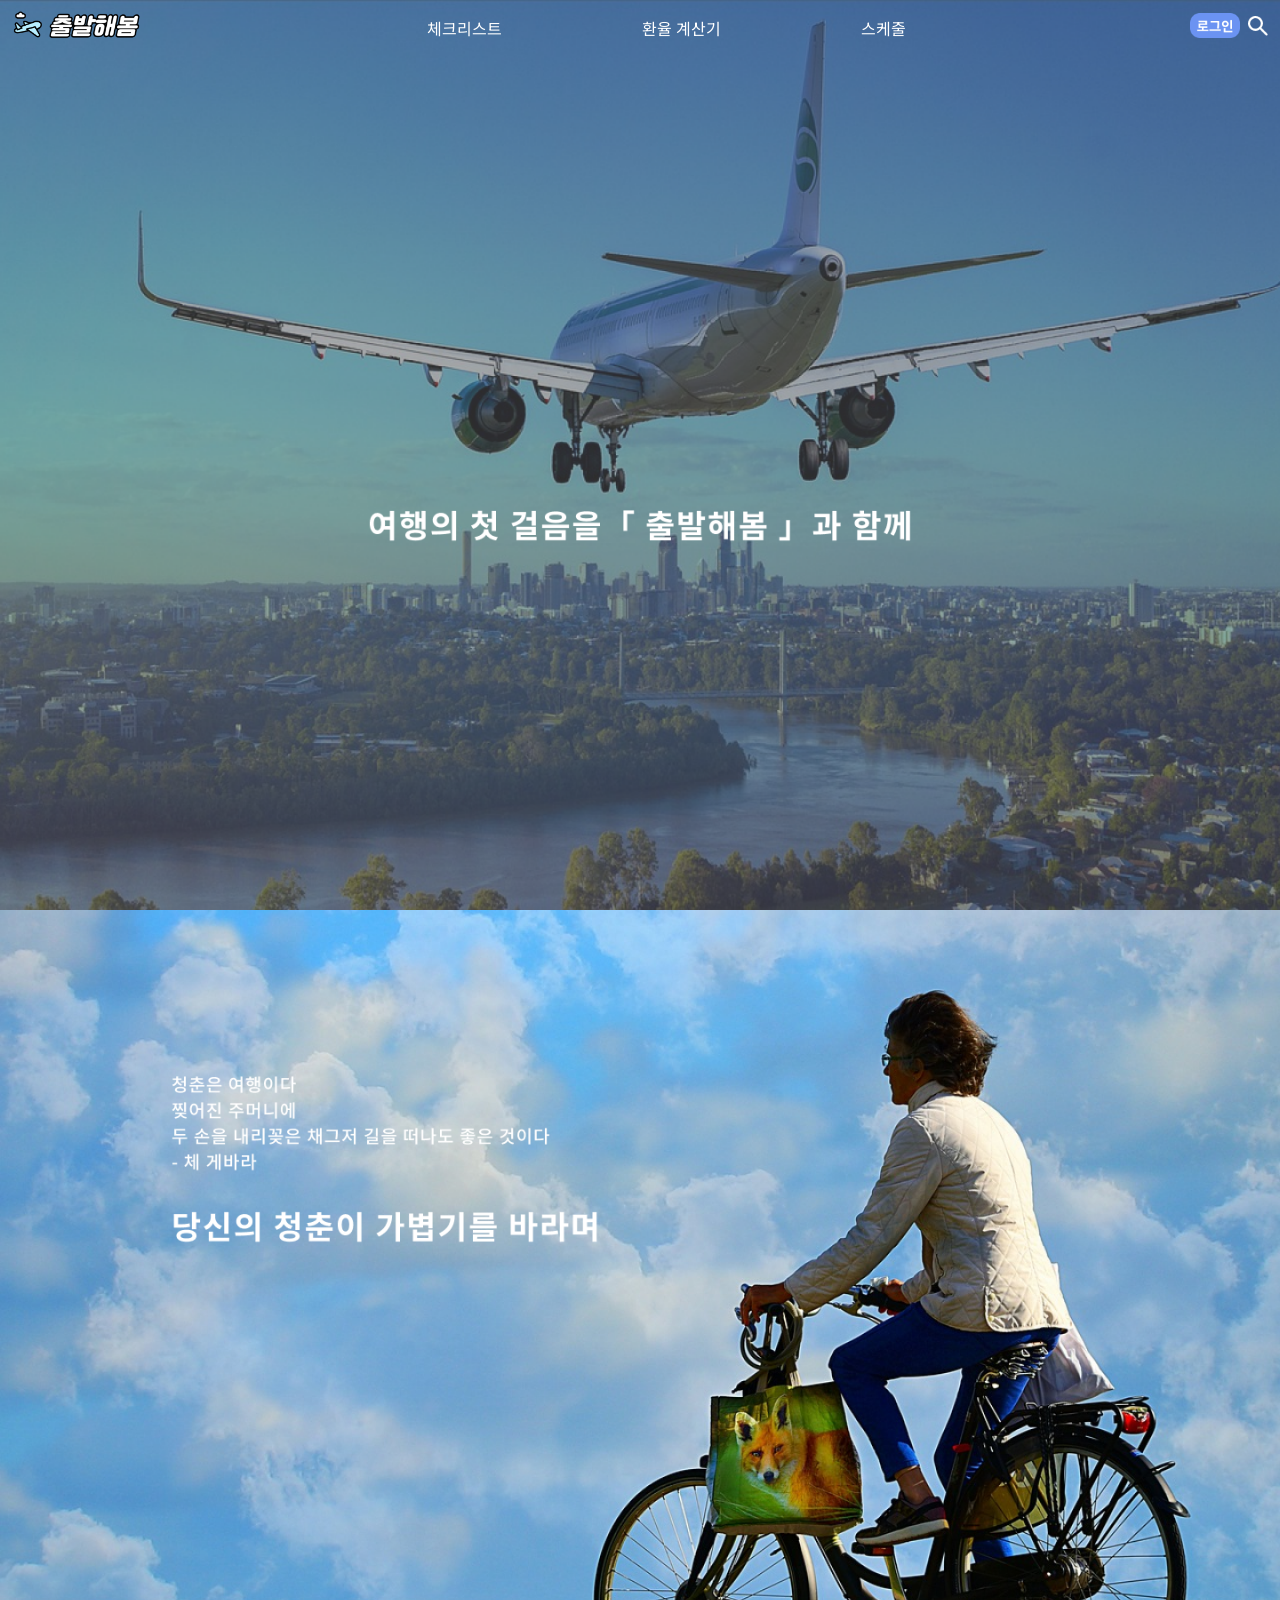
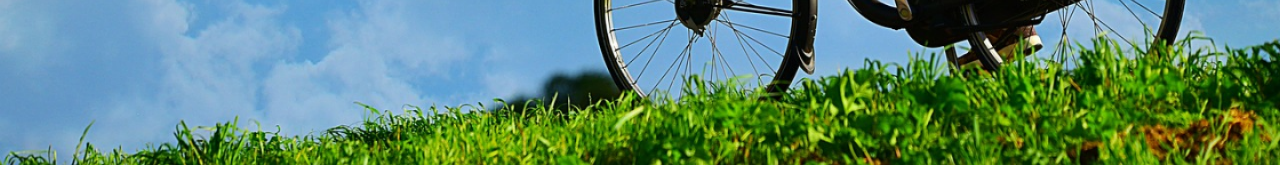
<file: index.html>
<!DOCTYPE html>
<html lang="en">
<head>
    <meta charset="UTF-8">
    <meta http-equiv="X-UA-Compatible" content="IE=edge">
    <meta name="viewport" content="width=device-width, initial-scale=1.0">
    <title>출발해봄</title>
    <link rel="stylesheet" href="css/style1.css">
</head>
<body>

    <!-- 헤더 -->
    <header>
        <nav class="navbar">
            <a href="main.html">
                <img src="images/logo.png" alt="" class="nav-logo">
            </a>
            <div class="nav-menu">
                <img src="images/downW.png" alt="" class="down">
                <ul class="nav-list">
                    <li><a href="checkList.html" class="nav-link">체크리스트</a></li>
                    <li><a href="calculator.html" class="nav-link">환율 계산기</a></li>
                    <li><a href="schedule.html" class="nav-link">스케줄</a></li>
                    <img src="images/upW.png" alt="" class="up">
                </ul>
            </div>
            <ul class="nav-l">  
                <li><a href="login.html"><img src="images/login.png" alt="" class="login"></a></li>
                <li><img src="images/lens.png" alt="" class="lens"></li>
            </ul>
        </nav>
    </header>

    <div class="bg">
        <img src="images/background.png" alt="airplainBG" class="airplainBG">
        <img src="images/background2.png" alt="" class="airplainG">

    </div>

    <script src="js/js1.js"></script>
</body>
</html>
</file>
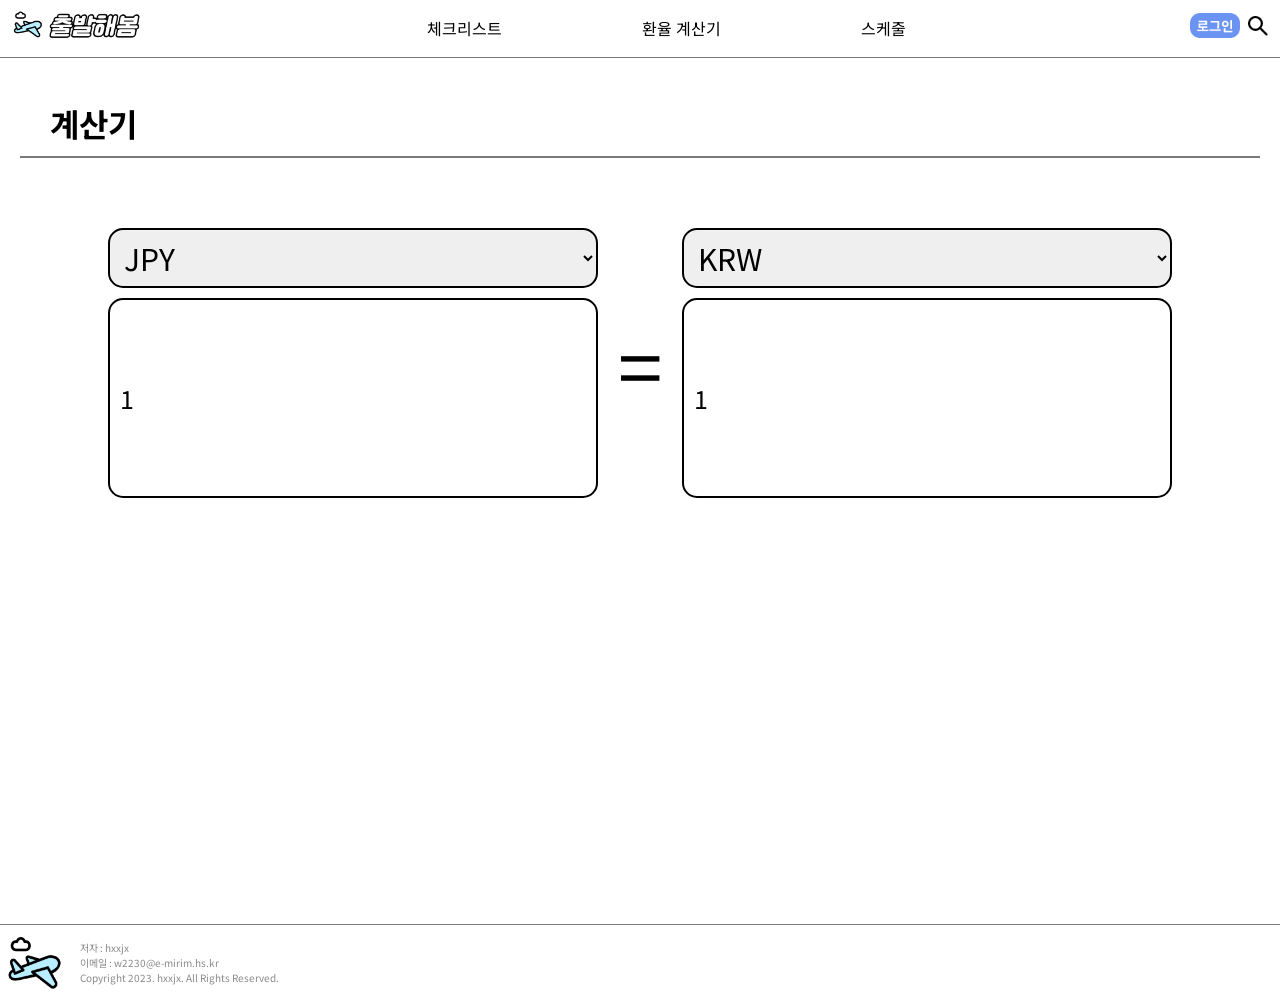
<file: calculator.html>
<!DOCTYPE html>
<html lang="en">
<head>
    <meta charset="UTF-8">
    <meta http-equiv="X-UA-Compatible" content="IE=edge">
    <meta name="viewport" content="width=device-width, initial-scale=1.0">
    <title>환율 계산기</title>
    <link rel="stylesheet" href="css/style4.css">
    <link rel="stylesheet" href="css/header.css">
    <link rel="stylesheet" href="css/footer.css">
</head>
<body>

    <div class="wrap">
    <!-- 헤더 -->
    <header>
        <nav class="navbar">
            <a href="index.html">
                <img src="images/logo.png" alt="" class="nav-logo">
            </a>
            <div class="nav-menu">
                <img src="images/down.png" alt="" class="down">
                <ul class="nav-list">
                    <li><a href="checkList.html" class="nav-link">체크리스트</a></li>
                    <li><a href="calculator.html" class="nav-link">환율 계산기</a></li>
                    <li><a href="schedule.html" class="nav-link">스케줄</a></li>
                    <img src="images/up.png" alt="" class="up">
                </ul>
            </div>
            <ul class="nav-l">  
                <li><a href="login.html"><img src="images/login.png" alt="" class="login"></a></li>
                <li><img src="images/lensB.png" alt="" class="lens"></li>
            </ul>
        </nav>
    </header>
    
    <div class="div1"> 
        <h1>계산기</h1>
    </div>
    <hr>
    
    <div class="container2">
        
        <div class="currency1">
            <select class="selectcurrency" name="currency-one" id="currencyOne">
                <option value="AED">AED</option>
                <option value="ARS">ARS</option>
                <option value="AUD">AUD</option>
                <option value="BGN">BGN</option>
                <option value="BRL">BRL</option>
                <option value="BSD">BSD</option>
                <option value="CAD">CAD</option>
                <option value="CHF">CHF</option>
                <option value="CLP">CLP</option>
                <option value="CNY">CNY</option>
                <option value="COP">COP</option>
                <option value="CZK">CZK</option>
                <option value="DKK">DKK</option>
                <option value="DOP">DOP</option>
                <option value="EGP">EGP</option>
                <option value="EUR">EUR</option>
                <option value="FJD">FJD</option>
                <option value="GBP">GBP</option>
                <option value="GTQ">GTQ</option>
                <option value="HKD">HKD</option>
                <option value="HRK">HRK</option>
                <option value="HUF">HUF</option>
                <option value="IDR">IDR</option>
                <option value="ILS">ILS</option>
                <option value="INR">INR</option>
                <option value="ISK">ISK</option>
                <option value="JPY" selected>JPY</option>
                <option value="KRW">KRW</option>
                <option value="KZT">KZT</option>
                <option value="MXN">MXN</option>
                <option value="MYR">MYR</option>
                <option value="NOK">NOK</option>
                <option value="NZD">NZD</option>
                <option value="PAB">PAB</option>
                <option value="PEN">PEN</option>
                <option value="PHP">PHP</option>
                <option value="PKR">PKR</option>
                <option value="PLN">PLN</option>
                <option value="PYG">PYG</option>
                <option value="RON">RON</option>
                <option value="RUB">RUB</option>
                <option value="SAR">SAR</option>
                <option value="SEK">SEK</option>
                <option value="SGD">SGD</option>
                <option value="THB">THB</option>
                <option value="TRY">TRY</option>
                <option value="TWD">TWD</option>
                <option value="UAH">UAH</option>
                <option value="USD">USD</option>
                <option value="UYU">UYU</option>
                <option value="VND">VND</option>
                <option value="ZAR">ZAR</option>
            </select>
            <br>
            <input type="number" id="amount-one" value="1">
        </div>
        
        <div id="rate" class="rate">=</div>

        <div class="currency2">
            <select class="selectcurrency" name="currency-two" id="currencyTwo">
                <option value="AED">AED</option>
                <option value="ARS">ARS</option>
                <option value="AUD">AUD</option>
                <option value="BGN">BGN</option>
                <option value="BRL">BRL</option>
                <option value="BSD">BSD</option>
                <option value="CAD">CAD</option>
                <option value="CHF">CHF</option>
                <option value="CLP">CLP</option>
                <option value="CNY">CNY</option>
                <option value="COP">COP</option>
                <option value="CZK">CZK</option>
                <option value="DKK">DKK</option>
                <option value="DOP">DOP</option>
                <option value="EGP">EGP</option>
                <option value="EUR">EUR</option>
                <option value="FJD">FJD</option>
                <option value="GBP">GBP</option>
                <option value="GTQ">GTQ</option>
                <option value="HKD">HKD</option>
                <option value="HRK">HRK</option>
                <option value="HUF">HUF</option>
                <option value="IDR">IDR</option>
                <option value="ILS">ILS</option>
                <option value="INR">INR</option>
                <option value="ISK">ISK</option>
                <option value="JPY">JPY</option>
                <option value="KRW" selected>KRW</option>
                <option value="KZT">KZT</option>
                <option value="MXN">MXN</option>
                <option value="MYR">MYR</option>
                <option value="NOK">NOK</option>
                <option value="NZD">NZD</option>
                <option value="PAB">PAB</option>
                <option value="PEN">PEN</option>
                <option value="PHP">PHP</option>
                <option value="PKR">PKR</option>
                <option value="PLN">PLN</option>
                <option value="PYG">PYG</option>
                <option value="RON">RON</option>
                <option value="RUB">RUB</option>
                <option value="SAR">SAR</option>
                <option value="SEK">SEK</option>
                <option value="SGD">SGD</option>
                <option value="THB">THB</option>
                <option value="TRY">TRY</option>
                <option value="TWD">TWD</option>
                <option value="UAH">UAH</option>
                <option value="USD">USD</option>
                <option value="UYU">UYU</option>
                <option value="VND">VND</option>
                <option value="ZAR">ZAR</option>
            </select>
            <br>
            <input type="number" id="amount-two" value="1">
        </div>

    </div>

    <footer class="footer">
        <img src="images/logo2.png" alt="">
        <p>저자 : hxxjx <br>
        이메일 : w2230@e-mirim.hs.kr <br>
        Copyright 2023. hxxjx. All Rights Reserved.</p>
    </footer>
    </div>

    <script src="js/js1.js"></script>
    <script>
        document.addEventListener("DOMContentLoaded", () => {
        const currencyOne = document.getElementById("currencyOne");
        const amountOne = document.getElementById("amount-one");
        const currencyTwo = document.getElementById("currencyTwo");
        const amountTwo = document.getElementById("amount-two");

        // 환율 업데이트
        const updateCurrency = async () => {
            const url = await fetch(
            `https://v6.exchangerate-api.com/v6/52f1f656328d5996e352de41/latest/${currencyOne.value}`
            );

            data = await url.json();

            amountTwo.value = (
            amountOne.value * data.conversion_rates[currencyTwo.value]
            ).toFixed(2);
        };

        function changeCurrency() {
            let temp;

            temp = currencyTwo.value;

            currencyTwo.value = currencyOne.value;
            currencyOne.value = temp;
            updateCurrency();
        }

        updateCurrency();

        currencyOne.addEventListener("change", updateCurrency);
        currencyTwo.addEventListener("change", updateCurrency);
        amountOne.addEventListener("input", updateCurrency);
        });
    </script>
</body>
</html>
</file>
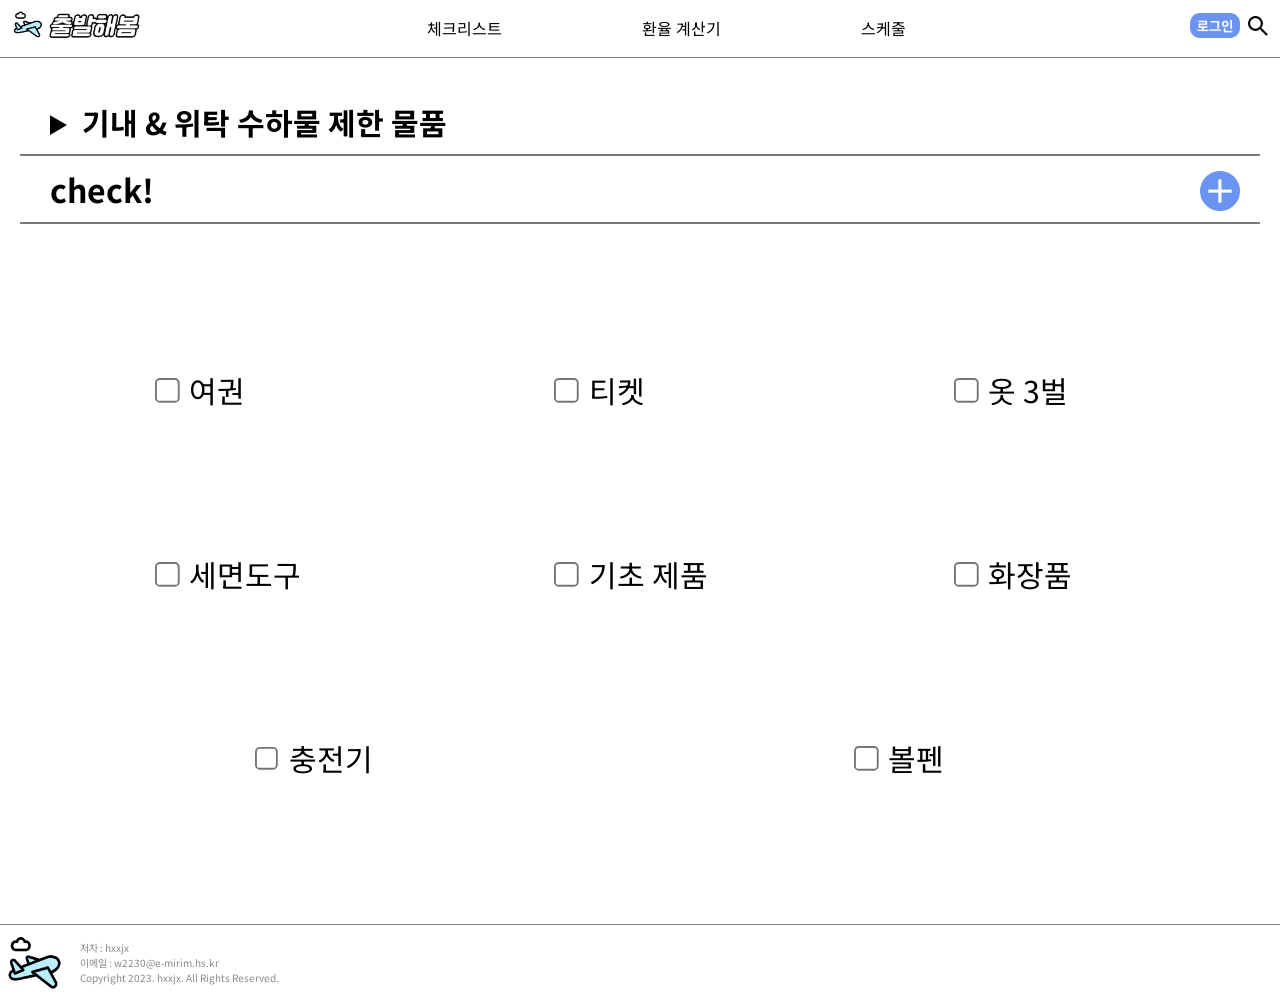
<file: checkList.html>
<!DOCTYPE html>
<html lang="en">
<head>
    <meta charset="UTF-8">
    <meta http-equiv="X-UA-Compatible" content="IE=edge">
    <meta name="viewport" content="width=device-width, initial-scale=1.0">
    <title>체크리스트</title>
    <link rel="stylesheet" href="css/style3.css">
    <link rel="stylesheet" href="css/header.css">
    <link rel="stylesheet" href="css/footer.css">
</head>
<body>
    
    <div class="wrap">
     <!-- 헤더 -->
    <header>
        <nav class="navbar">
            <a href="index.html">
                <img src="images/logo.png" alt="" class="nav-logo">
            </a>
            <div class="nav-menu">
                <img src="images/down.png" alt="" class="down">
                <ul class="nav-list">
                    <li><a href="checkList.html" class="nav-link">체크리스트</a></li>
                    <li><a href="calculator.html" class="nav-link">환율 계산기</a></li>
                    <li><a href="schedule.html" class="nav-link">스케줄</a></li>
                    <img src="images/up.png" alt="" class="up">
                </ul>
            </div>
            <ul class="nav-l">  
                <li><a href="login.html"><img src="images/login.png" alt="" class="login"></a></li>
                <li><img src="images/lensB.png" alt="" class="lens"></li>
            </ul>
        </nav>
    </header>

    <details class="d">
        <summary>기내 & 위탁 수하물 제한 물품</summary>
            <div class="d1">
                <p>액체류</p>
                <img src="images/img1.png" alt="" class="img1" style="margin-right: 94px;">
                <img src="images/img2.png" alt="" class="img1">
            </div>
            <div class="d2">
                <p>위해물품</p>
                <img src="images/img3.jpg" alt="" class="img1" style="margin-right: 94px;">
                <img src="images/img4.jpg" alt="" class="img1">
            </div>
    </details>
    <hr>



    <h1>check!</h1>
    <img src="images/plusBtn.png" alt="" class="plusBtn">
    <hr>
    <div class="div2">
        <label for=""><input type="checkbox" style="zoom:1.9;">여권</label>
        <label for=""><input type="checkbox" style="zoom:1.9;">티켓</label>
        <label for=""><input type="checkbox" style="zoom:1.9;">옷 3벌</label>
        <label for=""><input type="checkbox" style="zoom:1.9;">세면도구</label>
        <label for=""><input type="checkbox" style="zoom:1.9;">기초 제품</label>
        <label for=""><input type="checkbox" style="zoom:1.9;">화장품</label>
        <label for=""><input type="checkbox" style="zoom:1.9;">충전기</label>
        <label for=""><input type="checkbox" style="zoom:1.9;">볼펜</label>
    </div>  

    <footer class="footer">
        <img src="images/logo2.png" alt="">
        <p>저자 : hxxjx <br>
        이메일 : w2230@e-mirim.hs.kr <br>
        Copyright 2023. hxxjx. All Rights Reserved.</p>
    </footer>
    </div>
    
    <script src="js/js1.js"></script>
    
</body>
</html>
</file>
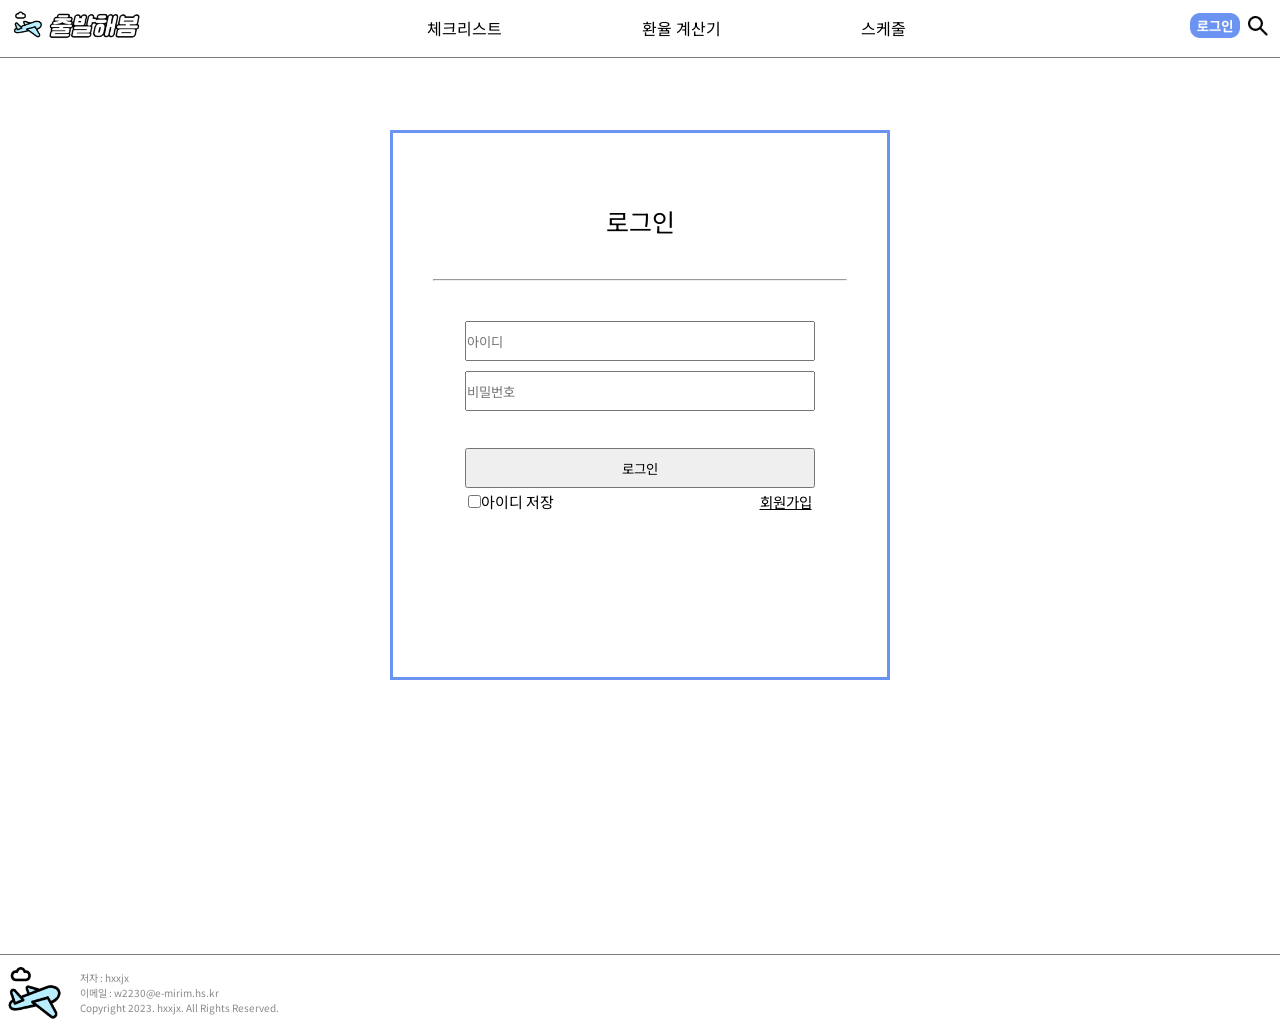
<file: login.html>
<!DOCTYPE html>
<html lang="en">
<head>
    <meta charset="UTF-8">
    <meta http-equiv="X-UA-Compatible" content="IE=edge">
    <meta name="viewport" content="width=device-width, initial-scale=1.0">
    <title>로그인</title>
    <link rel="stylesheet" href="css/style2.css">
    <link rel="stylesheet" href="css/header.css">
    <link rel="stylesheet" href="css/footer.css">
</head>
<body>

    <div class="wrap">
     <!-- 헤더 -->
    <header>
        <nav class="navbar">
            <a href="index.html">
                <img src="images/logo.png" alt="" class="nav-logo">
            </a>
            <div class="nav-menu">
                <img src="images/down.png" alt="" class="down">
                <ul class="nav-list">
                    <li><a href="checkList.html" class="nav-link">체크리스트</a></li>
                    <li><a href="calculator.html" class="nav-link">환율 계산기</a></li>
                    <li><a href="schedule.html" class="nav-link">스케줄</a></li>
                    <img src="images/up.png" alt="" class="up">
                </ul>
            </div>
            <ul class="nav-l">  
                <li><a href="login.html"><img src="images/login.png" alt="" class="login"></a></li>
                <li><img src="images/lensB.png" alt="" class="lens"></li>
            </ul>
        </nav>
    </header>

        <div class="div2">
            <p class="text3">로그인</p>
            <hr>
            <input type="text" name="" id="" placeholder="아이디" class="text">
            <input type="password" name="" id="" placeholder="비밀번호" class="text">
            <br>
            <br>
            <button>로그인</button>
            <label for=""><input type="checkbox">아이디 저장</label>
            <p class="text2"><a href="">회원가입</a></p>
        </div>
    
    <footer class="footer">
        <img src="images/logo2.png" alt="">
        <p>저자 : hxxjx <br>
        이메일 : w2230@e-mirim.hs.kr <br>
        Copyright 2023. hxxjx. All Rights Reserved.</p>
    </footer>
    </div>
    
    <script src="js/js1.js"></script>

</body>
</html>
</file>
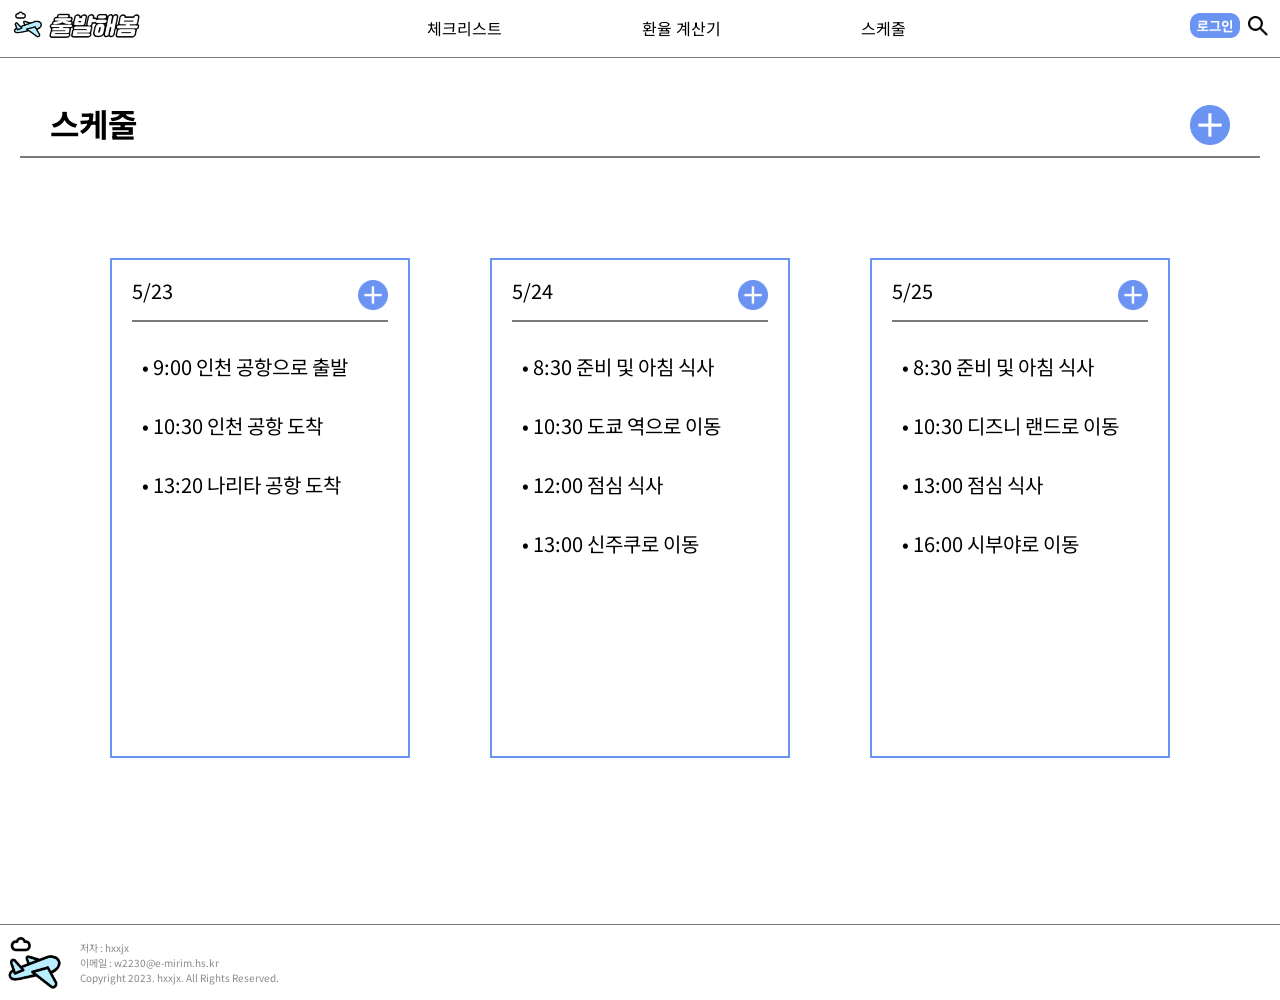
<file: schedule.html>
<!DOCTYPE html>
<html lang="en">
<head>
    <meta charset="UTF-8">
    <meta name="viewport" content="width=device-width, initial-scale=1.0">
    <title>스케줄</title>
    <link rel="stylesheet" href="css/style5.css">
    <link rel="stylesheet" href="css/header.css">
    <link rel="stylesheet" href="css/footer.css">
    <link rel="stylesheet" href="https://cdn.jsdelivr.net/npm/bootstrap-icons@1.10.5/font/bootstrap-icons.css">
</head>
<body>

    <div class="wrap">
    <!-- 헤더 -->
    <header>
        <nav class="navbar">
            <a href="index.html">
                <img src="images/logo.png" alt="" class="nav-logo">
            </a>
            <div class="nav-menu">
                <img src="images/down.png" alt="" class="down">
                <ul class="nav-list">
                    <li><a href="checkList.html" class="nav-link">체크리스트</a></li>
                    <li><a href="calculator.html" class="nav-link">환율 계산기</a></li>
                    <li><a href="schedule.html" class="nav-link">스케줄</a></li>
                    <img src="images/up.png" alt="" class="up">
                </ul>
            </div>
            <ul class="nav-l">  
                <li><a href="login.html"><img src="images/login.png" alt="" class="login"></a></li>
                <li><img src="images/lensB.png" alt="" class="lens"></li>
            </ul>
        </nav>
    </header>

    <div class="div1"> 
        <h1>스케줄</h1>
        <img src="images/plusBtn.png" alt="" class="plusBtn1">
    </div>
    <hr>

    <div class="DivContainer">
        <div class="div2">
            <input type="text" name="" id="" placeholder="5/23">
            <img src="images/plusBtn.png" alt="" class="plusBtn">
            <hr>
            <p>• 9:00 인천 공항으로 출발</p>
            <p>• 10:30 인천 공항 도착</p>
            <p>• 13:20 나리타 공항 도착</p>
        </div>
        <div class="div2">
            <input type="text" name="" id="" placeholder="5/24">
            <img src="images/plusBtn.png" alt="" class="plusBtn">
            <hr>
            <p>• 8:30 준비 및 아침 식사</p>
            <p>• 10:30 도쿄 역으로 이동</p>
            <p>• 12:00 점심 식사</p>
            <p>• 13:00 신주쿠로 이동</p>
        </div>
        <div class="div2">
            <input type="text" name="" id="" placeholder="5/25">
            <img src="images/plusBtn.png" alt="" class="plusBtn">
            <hr>
            <p>• 8:30 준비 및 아침 식사</p>
            <p>• 10:30 디즈니 랜드로 이동</p>
            <p>• 13:00 점심 식사</p>
            <p>• 16:00 시부야로 이동</p>
        </div>
    </div>

    <footer class="footer">
        <img src="images/logo2.png" alt="">
        <p>저자 : hxxjx <br>
        이메일 : w2230@e-mirim.hs.kr <br>
        Copyright 2023. hxxjx. All Rights Reserved.</p>
    </footer>
    </div>
    
    <script src="js/js1.js"></script>

</body>
</html>
</file>
<file: css/style1.css>
@import url('https://fonts.googleapis.com/css2?family=Noto+Sans+KR:wght@500&display=swap');

/* desctop */
*{
    margin: 0;
    padding: 0;
    box-sizing: border-box;
    font-family: 'Noto Sans KR', sans-serif;
}

ul{
    list-style: none;
}

a{
    text-decoration: none;
    color: #fff;
}

header{
   position: fixed;
   top: 0;
   right: 0;
   left: 0;
}

.navbar{
    display: flex;
    justify-content: space-between;
    align-content: center;
    padding: 8px 12px;
}

.nav-logo{
    width: 130px;
}

.nav-list{
    display: flex;
    padding-left: 0;
}

.nav-list li{
    padding: 8px 70px;
}

.down{
    align-items: center;
    display: none;
    margin-top: 20px;
}

.up{
    width: 40px;
    display: none;
}

.nav-l{
    display: flex;
    padding-top: 5px;
}

.login{
    width: 50px;
}

.lens{
    width: 20px;
    margin: 3px 0 0 8px;
}

 .nav-link{
   position: relative; 
    cursor: pointer;
 }

.nav-link::after {
   position: absolute; 
   content:""; 
   display: block; 
   border-bottom: 2px solid #fff; 
   transition: all 350ms ease-out; 
   left: 50%; 
   width: 0;
}
.nav-link:hover::after {
   transition: all 350ms ease-out; 
   left: 0%; 
   width: 100%;
}

.airplainBG{
   width: 100%;
  
}

.airplainG{
   width: 100%;
   margin-top: -5px;
}

@media screen and (max-width: 930px) {
    .nav-list li{
        padding: 8px 40px;
        
    }
}

@media screen and (max-width: 720px) {
    
    .navbar{
        justify-content: space-between;
    }

    .nav-menu{
        flex-direction: column;
        text-align: center;
    }
   
   .nav-list{
       flex-direction: column;
       align-items: center;
       width: 100%;
       overflow: hidden;
       height: 0;
       vertical-align: bottom;
   }
   
   .nav-list li{
       width: 100%;
       text-align: center;
       padding: 8px 40px;
   }
   
   .down{
    width: 40px;
    display: inline;
    }

    .nav-list.active,
    .up.active{
        height: 100%;
        display: contents;
        display: flex;
        transition: 0.4s;
    }

    .down.active{
        display: none;
    }

}
</file>
<file: css/style4.css>
html, body{
  height: 100%;
}

.wrap{
  position: relative;
  min-height: 100%;
  padding-bottom: 70px;
}

.div1{
  margin: 100px 50px 0 50px;

}

hr{
  border: #797979 0.5px solid;
  margin: 10px 20px;

}

.div1 p{
  font-size: 30px;
  font-weight: bold;
}

.container2{
    flex-wrap: wrap;
    display: flex;
    align-items: center;
    justify-content: center;
    margin-top: 50px;
  }

.currency1,.currency2{
  margin: 20px;
}

.selectcurrency{
  width: 490px;
  height: 60px;
  border: #000 2px solid;
  border-radius: 15px;
  font-size: 30px;
  padding-left: 10px;
  margin-bottom: 10px;
  
}
  
  #amount-one, #amount-two{
    width: 490px;
    height: 200px;
    border: #000 2px solid;
    border-radius: 15px;
    font-size: 25px;
    padding-left: 10px;
  }

.rate{
  font-size: 80px;
}

@media screen and (max-width: 1150px) {
  
  .nav-list li{
    padding: 8px 40px;
  }
  
  .container2{
    flex-direction: column
  }
}

@media screen and (max-width: 720px) {

  .container2{
    flex-direction: column
  }

  .selectcurrency{
    width: 400px;
    height: 60px;
    border-radius: 13px;
  }

  #amount-one, #amount-two{
    width: 400px;
    height: 180px;
    border-radius: 13px;
  }

  .rate{
    font-size: 70px;
  }

}
</file>
<file: css/header.css>
@import url('https://fonts.googleapis.com/css2?family=Noto+Sans+KR:wght@500&display=swap');

/* desctop */
*{
    margin: 0;
    padding: 0;
    box-sizing: border-box;
    font-family: 'Noto Sans KR', sans-serif;
}

ul{
    list-style: none;
}

a{
    text-decoration: none;
    color: black;
}

header{
    position: fixed;
    top: 0;
    right: 0;
    left: 0;
    border-bottom: #797979 1px solid;
 }

.navbar{
    display: flex;
    justify-content: space-between;
    align-content: center;
    padding: 8px 12px;
}

.nav-logo{
    width: 130px;
}

.nav-list{
    display: flex;
    padding-left: 0;
}

.nav-list li{
    padding: 8px 70px;
}

.down{
    align-items: center;
    display: none;
}

.up{
    width: 40px;
    display: none;
}

.nav-l{
    display: flex;
    padding-top: 5px;
}

.nav-link{
    position: relative; 
    cursor: pointer;
}

.nav-link::after {
    position: absolute; 
    content:""; 
    display: block; 
    border-bottom: 2px solid #000; 
    transition: all 350ms ease-out; 
    left: 50%; 
    width: 0;
}
.nav-link:hover::after {
    transition: all 350ms ease-out; 
    left: 0%; 
    width: 100%;
}

.login{
    width: 50px;
}

.lens{
    width: 20px;
    margin: 3px 0 0 8px;
}

@media screen and (max-width: 930px) {
    .nav-list li{
        padding: 8px 40px;
        
    }
}

@media screen and (max-width: 720px) {
    
    .navbar{
        justify-content: space-between;
    }
    
    .nav-menu{
        flex-direction: column;
        text-align: center;
    }
    
    .nav-list{
        flex-direction: column;
        align-items: center;
        width: 100%;
        overflow: hidden;
        height: 0;
        vertical-align: bottom;
    }
    
    .nav-list li{
        width: 100%;
        text-align: center;
        padding: 8px 40px;
        
    }
    
    .down{
        width: 40px;
        display: inline;
    }

    .nav-list.active,
    .up.active{
        height: 100%;
        display: contents;
        display: flex;
        transition: 0.4s;
    }
    
    .down.active{
        display: none;
    }

}
</file>
<file: css/footer.css>
footer{
    position: absolute;
    bottom: 0;
    border-top: #797979 1px solid;
    display: flex;
    width: 100%;
}

footer p{
    font-size: 10px;
    color: rgb(137, 137, 137);
    margin: 15px 10px;
}

footer img{
    margin-bottom: -5px;
    margin: 5px;
    width: 60px;
}
</file>
<file: css/style3.css>
html, body{
    height: 100%;
}

.wrap{
    position: relative;
    min-height: 100%;
    padding-bottom: 70px;
}

.d{
    margin: 100px 50px 0 50px;
    z-index: 6;
}

summary{
    font-size: 30px;
    font-weight: bold;
}

.img1{
    width: 450px;
    flex-wrap: wrap;
}

hr{
    border: #797979 0.5px solid;
    margin: 10px 20px;
}

.d1, .d2{
    max-width: 1000px;
    margin: 30px auto;
}

.d1, .d2 p{
    font-size: 20px;
}

.div2{
    margin-top: calc(44px + 100px);
    margin-left: auto;
    margin-right: auto;
    margin-bottom: 50px;
    font-size: 30px;
    display: flex;
    row-gap: 140px;
    column-gap: 175px;
    flex-wrap: wrap;
    justify-content: space-around;
    max-width: 80%;
}

.div2 label{
    width: 190px;
}

.div2 input{
    margin: 0px 5px;

}

h1{
    margin-left: 50px;
    display: inline;
}

.plusBtn{
    width: 40px;
    float: right;
    display: inline;
    margin-right: 40px;
    margin-top: 5px;
}
@media screen and (max-width : 1110px) {

    .d1, .d2{
        max-width: 450px;
        margin: 30px auto;
    }
}

@media screen and (max-width: 720px) {

    .div2{
        column-gap: 90px;
        font-size: 25px;
    }
    
    .div2 label{
        width: 150px;
    }
}

@media screen and (max-width: 540px) {
    
    summary{
        font-size: 25px;
        font-weight: bold;
    }
    
    .d1, .d2{
        max-width: 350px;
        margin: 30px auto;
    }
    
    .img1{
        margin: 0 0px 20px 0px;
        width: 350px;
        flex-wrap: wrap;
    }
    
    .div2{
        display: flex;
        flex-wrap: wrap;
        justify-content: center;
        margin-top: calc(44px + 50px);
        margin-left: auto;
        margin-right: auto;
        font-size: 23px;
        column-gap: 70px;
        row-gap: 100px;
    }
    
}

  .login{
    width: 43px;
 }
 
 .lens{
    width: 17px;
    margin-left: 10px;
 }
</file>
<file: css/style2.css>
html, body{
    height: 100%;
}

.wrap{
    position: relative;
    min-height: 100%;
    padding-bottom: 70px;
}

.div2{
    width: 500px;
    height: 550px;
    background-color: #fff;
    border: #6B93F2 3px solid;
    margin-top: 130px;
    margin-left: auto;
    margin-right: auto;
    text-align: center;
}

.text{
    width: 350px;
    height: 40px;
    margin-bottom: 10px;
}

.text3{
    font-size: 25px;
    margin: 70px 0 40px 0;
}

hr{
    margin: 40px;
}

.div2 button{
    width: 350px;
    height: 40px;
    margin: 3px;
}

.div2 label{
    float: left;
    margin-left: 75px;
    margin-right: 130px;
    font-size: 15px;
}

.text2{
    font-size: 14.5px;
    text-decoration: underline;
}

@media screen and (max-width: 720px) {
    
    .div2{
        width: 450px;
        height: 550px;
    }
    
    .div2 label{
        margin-left: 50px;
    }
    
}

@media screen and (max-width: 540px) {
    .div2{
        width: 350px;
        height: 500px;
    }
    
    .text{
        width: 230px;
        height: 35px;
        margin-bottom: 7px;
    }
    
    .text3{
        font-size: 16px;
        margin: 70px 0 40px 0;
    }
    
    hr{
        margin: 40px;
    }
    
    .div2 button{
        width: 230px;
        height: 40px;
        margin: 3px;
    }
    
    .div2 label{
        float: left;
        margin-left: 60px;
        margin-right: 50px;
        font-size: 13px;
    }
    
    .text2{
        font-size: 12px;
        text-decoration: underline;
    }
}
</file>
<file: css/style5.css>
html, body{
    height: 100%;
}

.wrap{
    position: relative;
    min-height: 100%;
    padding-bottom: 70px;
}

h1{
    display: inline;
}

.plusBtn1{
    width: 40px;
    float: right;
    display: inline;
    /* margin-right: 40px; */
    margin-top: 5px;
}

.div1{
    margin: 100px 50px 0 50px;
}

hr{
    border: #797979 0.5px solid;
    margin: 10px 20px;  
}

.DivContainer{
    margin: 100px auto;
    display: flex;
    gap: 80px;
    flex-wrap: wrap;
    justify-content: center;
    max-width: calc(150px * 6 + 80px * 3);
}

.div2{
    width: 300px;
    height: 500px;
    background-color: #fff;
    border: #6B93F2 solid 2px;
    display: inline-block;
    /* align-items: center; */
}

.div2 input{
    border: 0;
    width: 220px;
    height: 40px;
    display: flex;
    margin: 10px 0 0 20px;
    font-size: 20px;
    display: inline;
}

input::placeholder{
    color: black;
}

.div2 p{
    font-size: 20px;
    margin: 30px;
}

.plusBtn{
    display: inline;
    float: right;
    width: 30px;
    margin: 20px 20px 0 0;
}

@media screen and (max-width: 720px) {

    .div2{
        width: 250px;
        height: 400px;
    }

    .div2 p{
        font-size: 15px;
        margin: 30px;
    }

    .div2 input{
        border: 0;
        width: 170px;
        height: 40px;
        display: flex;
        margin: 10px 0 0 20px;
        font-size: 20px;
        display: inline;
    }       
}
</file>
